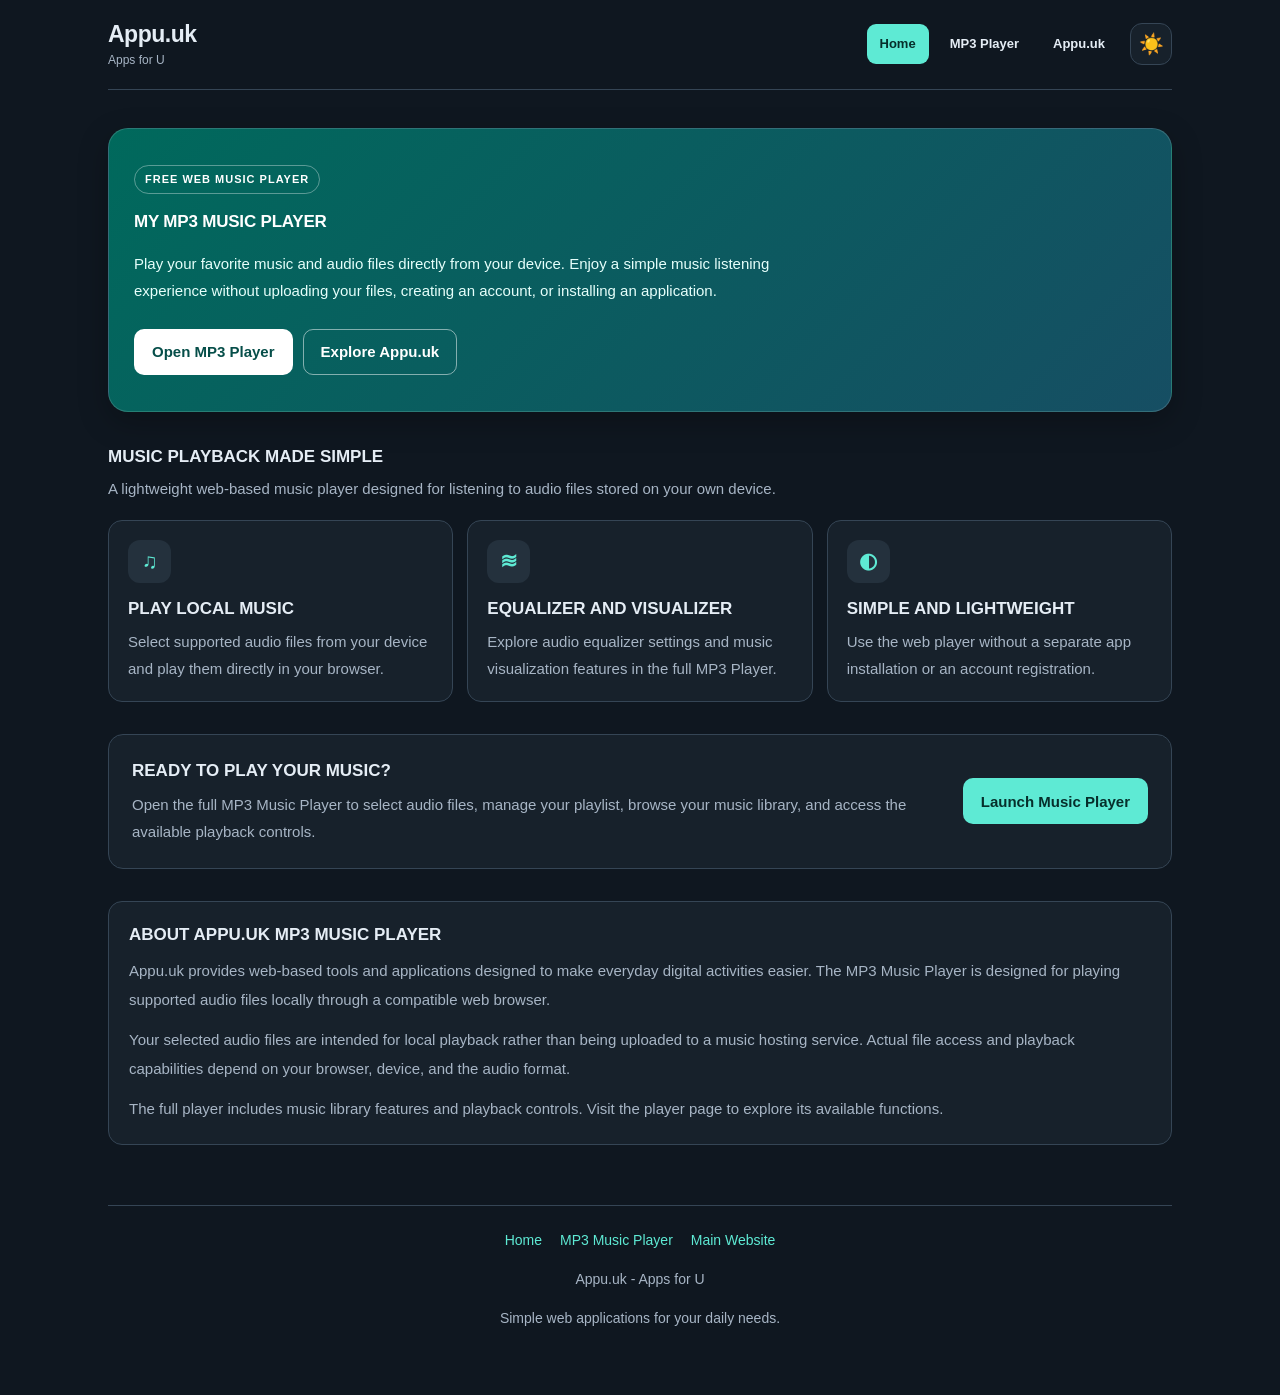
<file: index.html>
<!doctype html>
<html lang="en" class="appu-dark">
<head>
  <meta charset="utf-8">
  <meta name="viewport" content="width=device-width, initial-scale=1">

  <title>Appu.uk MP3 Player | Apps for U</title>

  <meta name="description" content="Discover the free Appu.uk MP3 Music Player. Play local music and audio files directly from your device without uploading files, signing up, or installing an app.">

  <meta name="theme-color" content="#0f1720">
  <meta name="color-scheme" content="dark light">

  <link rel="canonical" href="https://www.mp3.appu.uk/">
  <link rel="icon" href="https://www.mp3.appu.uk/player/icons/icon-512.webp" type="image/webp">

  <script>
    (function () {
      var theme = 'dark';

      try {
        var savedTheme = localStorage.getItem('appu-mp3-home-theme');

        if (savedTheme === 'day' || savedTheme === 'dark') {
          theme = savedTheme;
        }
      } catch (error) {}

      document.documentElement.classList.remove('appu-dark', 'appu-day');
      document.documentElement.classList.add('appu-' + theme);

      document.documentElement.style.colorScheme =
        theme === 'day' ? 'light' : 'dark';
    })();
  </script>

  <style>
    :root {
      color-scheme: dark;

      --amp-bg: #0f1720;
      --amp-surface: #17212b;
      --amp-surface2: #24313d;
      --amp-text: #e5edf5;
      --amp-muted: #a7b5c5;
      --amp-line: #354555;
      --amp-accent: #5eead4;
      --amp-accent-text: #062f2b;
      --amp-gradient-start: #00695c;
      --amp-gradient-end: #164e63;
      --amp-shadow: 0 10px 30px rgba(0,0,0,.25);
    }

    html.appu-dark {
      color-scheme: dark;

      --amp-bg: #0f1720;
      --amp-surface: #17212b;
      --amp-surface2: #24313d;
      --amp-text: #e5edf5;
      --amp-muted: #a7b5c5;
      --amp-line: #354555;
      --amp-accent: #5eead4;
      --amp-accent-text: #062f2b;
      --amp-gradient-start: #00695c;
      --amp-gradient-end: #164e63;
      --amp-shadow: 0 10px 30px rgba(0,0,0,.25);
    }

    html.appu-day {
      color-scheme: light;

      --amp-bg: #f3f7fb;
      --amp-surface: #ffffff;
      --amp-surface2: #e8eef5;
      --amp-text: #172033;
      --amp-muted: #465365;
      --amp-line: #b8c4d1;
      --amp-accent: #006b63;
      --amp-accent-text: #ffffff;
      --amp-gradient-start: #00695c;
      --amp-gradient-end: #164e63;
      --amp-shadow: 0 10px 30px rgba(15,23,42,.10);
    }

    * {
      box-sizing: border-box;

      transition:
        background-color 2s ease,
        color 2s ease,
        border-color 2s ease,
        box-shadow 2s ease;
    }

    html {
      min-height: 100%;
      background: var(--amp-bg);
      color: var(--amp-text);
      scroll-behavior: smooth;
    }

    body {
      min-height: 100vh;
      margin: 0;
      padding: 0;
      background: var(--amp-bg);
      color: var(--amp-text);
      font-family: Arial, Helvetica, sans-serif;
      font-size: 16px;
      line-height: 1.6;
    }

    .appu-theme-root {
      min-height: 100vh;
      background: var(--amp-bg);
      color: var(--amp-text);
    }

    a {
      color: var(--amp-accent);
      text-decoration: none;
    }

    a:hover {
      text-decoration: underline;
    }

    .appu-site {
      width: 100%;
      max-width: 1100px;
      min-height: 100vh;
      margin: 0 auto;
      padding: 0 18px 35px;
    }

    /* HEADER */

    .appu-header {
      display: flex;
      align-items: center;
      justify-content: space-between;
      gap: 18px;
      padding: 20px 0;
      border-bottom: 1px solid var(--amp-line);
    }

    .appu-brand {
      display: inline-block;
      flex: 0 0 auto;
      min-width: 0;
      color: var(--amp-text);
      text-decoration: none;
    }

    .appu-brand:hover {
      text-decoration: none;
    }

    .appu-brand-name {
      display: block;
      font-size: 23px;
      font-weight: 800;
      line-height: 1.25;
      letter-spacing: -.5px;
    }

    .appu-brand-tagline {
      display: block;
      margin-top: 3px;
      color: var(--amp-muted);
      font-size: 12px;
      line-height: 1.4;
    }

    .appu-header-right {
      display: flex;
      flex: 0 1 auto;
      align-items: center;
      justify-content: flex-end;
      gap: 12px;
      min-width: 0;
      margin-left: auto;
    }

    .appu-desktop-nav {
      display: flex;
      align-items: center;
      justify-content: flex-end;
      gap: 8px;
    }

    .appu-nav-link {
      display: inline-flex;
      align-items: center;
      justify-content: center;
      min-height: 40px;
      padding: 8px 13px;
      border-radius: 9px;
      color: var(--amp-text);
      font-size: 13px;
      font-weight: 700;
      white-space: nowrap;
    }

    .appu-nav-link:hover {
      background: var(--amp-surface2);
      text-decoration: none;
    }

    .appu-nav-link-primary {
      background: var(--amp-accent);
      color: var(--amp-accent-text);
    }

    .appu-nav-link-primary:hover {
      background: var(--amp-gradient-start);
      color: #ffffff;
    }

    /* THEME TOGGLE */

    .appu-theme-toggle {
      display: inline-flex;
      flex: 0 0 auto;
      align-items: center;
      justify-content: center;
      width: 42px;
      height: 42px;
      margin: 0;
      padding: 0;
      border: 1px solid var(--amp-line);
      border-radius: 12px;
      background: var(--amp-surface);
      color: var(--amp-text);
      font-family: Arial, Helvetica, sans-serif;
      font-size: 20px;
      line-height: 1;
      cursor: pointer;
    }

    .appu-theme-toggle:hover {
      background: var(--amp-surface2);
    }

    .appu-theme-toggle:focus-visible {
      outline: 2px solid var(--amp-accent);
      outline-offset: 3px;
    }

    .appu-theme-toggle .appu-icon-day,
    .appu-theme-toggle .appu-icon-night {
      display: none;
      align-items: center;
      justify-content: center;
      line-height: 1;
    }

    html.appu-dark .appu-theme-toggle .appu-icon-day {
      display: inline-flex;
    }

    html.appu-day .appu-theme-toggle .appu-icon-night {
      display: inline-flex;
    }

    /* MAIN */

    .appu-main {
      padding: 38px 0 25px;
    }

    .appu-hero {
      position: relative;
      overflow: hidden;
      padding: 36px 25px;
      border: 1px solid rgba(255,255,255,.15);
      border-radius: 20px;
      background: linear-gradient(
        135deg,
        var(--amp-gradient-start),
        var(--amp-gradient-end)
      );
      color: #ffffff;
      box-shadow: var(--amp-shadow);
    }

    .appu-eyebrow {
      display: inline-block;
      margin-bottom: 15px;
      padding: 5px 10px;
      border: 1px solid rgba(255,255,255,.35);
      border-radius: 999px;
      color: #ffffff;
      font-size: 11px;
      font-weight: 700;
      letter-spacing: 1px;
      text-transform: uppercase;
    }

    /* DESKTOP HEADING SIZES */

    .appu-hero h1,
    .appu-section-heading,
    .appu-feature h3,
    .appu-player-card h2,
    .appu-info h2 {
      font-size: 17px;
      font-weight: 800;
      line-height: 1.5;
      text-transform: uppercase;
    }

    .appu-hero h1 {
      max-width: 700px;
      margin: 0 0 15px;
      color: #ffffff;
      letter-spacing: -.2px;
    }

    /* DESKTOP PARAGRAPH SIZE */

    p {
      font-size: 15px;
    }

    .appu-hero p {
      max-width: 650px;
      margin: 0;
      color: #e6fffb;
      line-height: 1.8;
    }

    .appu-hero-actions {
      display: flex;
      flex-wrap: wrap;
      gap: 10px;
      margin-top: 25px;
    }

    .appu-button {
      display: inline-flex;
      align-items: center;
      justify-content: center;
      min-height: 46px;
      padding: 11px 17px;
      border: 1px solid transparent;
      border-radius: 10px;
      font-size: 15px;
      font-weight: 700;
      line-height: 1.4;
      text-align: center;

      transition:
        background-color 2s ease,
        color 2s ease,
        border-color 2s ease,
        box-shadow 2s ease;
    }

    .appu-button-primary {
      background: #ffffff;
      color: #064e49;
    }

    .appu-button-primary:hover {
      background: #e6fffb;
      text-decoration: none;
    }

    .appu-button-secondary {
      border-color: rgba(255,255,255,.5);
      background: transparent;
      color: #ffffff;
    }

    .appu-button-secondary:hover {
      background: rgba(255,255,255,.12);
      text-decoration: none;
    }

    /* SECTIONS */

    .appu-section {
      margin-top: 32px;
    }

    .appu-section-heading {
      margin: 0 0 7px;
      color: var(--amp-text);
    }

    .appu-section-description {
      margin: 0 0 18px;
      color: var(--amp-muted);
      line-height: 1.7;
    }

    .appu-feature-grid {
      display: grid;
      grid-template-columns: repeat(3, minmax(0, 1fr));
      gap: 14px;
    }

    .appu-feature {
      min-width: 0;
      padding: 19px;
      border: 1px solid var(--amp-line);
      border-radius: 14px;
      background: var(--amp-surface);
    }

    .appu-feature-icon {
      display: flex;
      align-items: center;
      justify-content: center;
      width: 43px;
      height: 43px;
      margin-bottom: 13px;
      border-radius: 12px;
      background: var(--amp-surface2);
      color: var(--amp-accent);
      font-size: 21px;
      font-weight: 700;
    }

    .appu-feature h3 {
      margin: 0 0 7px;
      color: var(--amp-text);
    }

    .appu-feature p {
      margin: 0;
      color: var(--amp-muted);
      line-height: 1.8;
    }

    /* PLAYER CARD */

    .appu-player-card {
      display: flex;
      align-items: center;
      justify-content: space-between;
      gap: 20px;
      padding: 23px;
      border: 1px solid var(--amp-line);
      border-radius: 15px;
      background: var(--amp-surface);
    }

    .appu-player-card-content {
      flex: 1 1 auto;
      min-width: 0;
    }

    .appu-player-card h2 {
      margin: 0 0 7px;
      color: var(--amp-text);
    }

    .appu-player-card p {
      margin: 0;
      color: var(--amp-muted);
      line-height: 1.8;
    }

    .appu-player-card-action {
      flex: 0 0 auto;
    }

    .appu-button-accent {
      background: var(--amp-accent);
      color: var(--amp-accent-text);
    }

    .appu-button-accent:hover {
      background: var(--amp-gradient-start);
      color: #ffffff;
      text-decoration: none;
    }

    /* ABOUT */

    .appu-info {
      padding: 20px;
      border: 1px solid var(--amp-line);
      border-radius: 14px;
      background: var(--amp-surface);
    }

    .appu-info h2 {
      margin: 0 0 10px;
      color: var(--amp-text);
    }

    .appu-info p {
      margin: 0 0 12px;
      color: var(--amp-muted);
      line-height: 1.9;
    }

    .appu-info p:last-child {
      margin-bottom: 0;
    }

    /* FOOTER */

    .appu-footer {
      margin-top: 35px;
      padding: 22px 0 15px;
      border-top: 1px solid var(--amp-line);
      color: var(--amp-muted);
      font-size: 14px;
      line-height: 1.8;
      text-align: center;
    }

    .appu-footer p {
      font-size: 14px;
    }

    .appu-footer-links {
      display: flex;
      flex-wrap: wrap;
      align-items: center;
      justify-content: center;
      gap: 8px 18px;
      margin-bottom: 10px;
    }

    /* MOBILE NAV */

    .appu-mobile-nav {
      display: none;
    }

    @media (max-width: 900px) {
      .appu-header {
        gap: 12px;
      }

      .appu-header-right {
        gap: 8px;
      }

      .appu-desktop-nav {
        gap: 4px;
      }

      .appu-nav-link {
        padding: 8px 9px;
        font-size: 15px;
      }
    }

    /* MOBILE */

    @media (max-width: 768px) {
      body {
        padding-bottom: 68px;
      }

      .appu-site {
        padding: 0 13px 25px;
      }

      .appu-header {
        justify-content: space-between;
        gap: 12px;
        padding: 15px 0;
      }

      .appu-brand-name {
        font-size: 21px;
      }

      .appu-header-right {
        flex: 0 0 auto;
        margin-left: auto;
      }

      .appu-desktop-nav {
        display: none;
      }

      .appu-theme-toggle {
        width: 42px;
        height: 42px;
      }

      .appu-main {
        padding-top: 20px;
      }

      .appu-hero {
        padding: 27px 19px;
        border-radius: 16px;
      }

      /* MOBILE HEADING SIZE */

      .appu-hero h1,
      .appu-section-heading,
      .appu-feature h3,
      .appu-player-card h2,
      .appu-info h2 {
        font-size: 15px;
        text-transform: uppercase;
      }

      /* MOBILE PARAGRAPH SIZE */

      p,
      .appu-hero p,
      .appu-section-description,
      .appu-feature p,
      .appu-player-card p,
      .appu-info p {
        font-size: 15px;
      }

      .appu-feature-grid {
        grid-template-columns: 1fr;
        gap: 11px;
      }

      .appu-feature {
        padding: 16px;
      }

      .appu-feature-icon {
        margin-bottom: 9px;
      }

      .appu-player-card {
        align-items: flex-start;
        flex-direction: column;
        gap: 16px;
        padding: 18px;
      }

      .appu-player-card-action {
        width: 100%;
      }

      .appu-player-card-action .appu-button {
        width: 100%;
      }

      .appu-mobile-nav {
        position: fixed;
        right: 0;
        bottom: 0;
        left: 0;
        z-index: 1000;

        display: flex;
        align-items: center;
        justify-content: space-around;

        height: 64px;
        padding-bottom: env(safe-area-inset-bottom);

        border-top: 1px solid var(--amp-line);
        background: var(--amp-surface);
      }

      .appu-mobile-nav a {
        display: flex;
        flex: 1 1 0;
        align-items: center;
        justify-content: center;
        flex-direction: column;
        gap: 3px;

        min-width: 0;
        height: 100%;

        color: var(--amp-text);
        font-size: 14px;
        font-weight: 700;
        line-height: 1.3;
        text-decoration: none;
      }

      .appu-mobile-nav a:hover {
        background: var(--amp-surface2);
      }

      .appu-mobile-nav-icon {
        font-size: 20px;
        line-height: 1.2;
      }

      .appu-mobile-nav .appu-mobile-active {
        color: var(--amp-accent);
      }
    }

    @media (prefers-reduced-motion: reduce) {
      *,
      *::before,
      *::after {
        scroll-behavior: auto;
        transition: none;
      }
    }
  </style>
</head>

<body>
  <div class="appu-theme-root" id="appu-theme-root">

    <div class="appu-site">

      <header class="appu-header">
        <a class="appu-brand"
           href="https://www.mp3.appu.uk/"
           aria-label="Appu.uk MP3 Player homepage">

          <span class="appu-brand-name">Appu.uk</span>
          <span class="appu-brand-tagline">Apps for U</span>
        </a>

        <div class="appu-header-right">
          <nav class="appu-desktop-nav" aria-label="Main navigation">
            <a class="appu-nav-link appu-nav-link-primary"
               href="https://www.mp3.appu.uk/">Home</a>

            <a class="appu-nav-link"
               href="https://www.mp3.appu.uk/player">MP3 Player</a>

            <a class="appu-nav-link"
               href="https://www.appu.uk/">Appu.uk</a>
          </nav>

          <button
            class="appu-theme-toggle"
            id="appu-theme-toggle"
            type="button"
            aria-label="Switch to day theme"
            title="Switch to day theme">

            <span class="appu-icon-day" aria-hidden="true">☀️</span>
            <span class="appu-icon-night" aria-hidden="true">🌙</span>
          </button>
        </div>
      </header>

      <main class="appu-main">

        <section class="appu-hero">
          <span class="appu-eyebrow">Free Web Music Player</span>

          <h1>My MP3 Music Player</h1>

          <p>
            Play your favorite music and audio files directly from your device.
            Enjoy a simple music listening experience without uploading your
            files, creating an account, or installing an application.
          </p>

          <div class="appu-hero-actions">
            <a class="appu-button appu-button-primary"
               href="https://www.mp3.appu.uk/player">
              Open MP3 Player
            </a>

            <a class="appu-button appu-button-secondary"
               href="https://www.appu.uk/">
              Explore Appu.uk
            </a>
          </div>
        </section>

        <section class="appu-section" aria-labelledby="features-title">
          <h2 class="appu-section-heading" id="features-title">
            Music Playback Made Simple
          </h2>

          <p class="appu-section-description">
            A lightweight web-based music player designed for listening to
            audio files stored on your own device.
          </p>

          <div class="appu-feature-grid">

            <article class="appu-feature">
              <div class="appu-feature-icon" aria-hidden="true">♫</div>

              <h3>Play Local Music</h3>

              <p>
                Select supported audio files from your device and play them
                directly in your browser.
              </p>
            </article>

            <article class="appu-feature">
              <div class="appu-feature-icon" aria-hidden="true">≋</div>

              <h3>Equalizer and Visualizer</h3>

              <p>
                Explore audio equalizer settings and music visualization
                features in the full MP3 Player.
              </p>
            </article>

            <article class="appu-feature">
              <div class="appu-feature-icon" aria-hidden="true">◐</div>

              <h3>Simple and Lightweight</h3>

              <p>
                Use the web player without a separate app installation or
                an account registration.
              </p>
            </article>

          </div>
        </section>

        <section class="appu-section" aria-labelledby="player-title">
          <div class="appu-player-card">

            <div class="appu-player-card-content">
              <h2 id="player-title">Ready to Play Your Music?</h2>

              <p>
                Open the full MP3 Music Player to select audio files, manage
                your playlist, browse your music library, and access the
                available playback controls.
              </p>
            </div>

            <div class="appu-player-card-action">
              <a class="appu-button appu-button-accent"
                 href="https://www.mp3.appu.uk/player">
                Launch Music Player
              </a>
            </div>

          </div>
        </section>

        <section class="appu-section appu-info" aria-labelledby="about-title">
          <h2 id="about-title">About Appu.uk MP3 Music Player</h2>

          <p>
            Appu.uk provides web-based tools and applications designed to
            make everyday digital activities easier. The MP3 Music Player
            is designed for playing supported audio files locally through
            a compatible web browser.
          </p>

          <p>
            Your selected audio files are intended for local playback rather
            than being uploaded to a music hosting service. Actual file access
            and playback capabilities depend on your browser, device, and the
            audio format.
          </p>

          <p>
            The full player includes music library features and playback
            controls. Visit the player page to explore its available functions.
          </p>
        </section>

      </main>

      <footer class="appu-footer">
        <nav class="appu-footer-links" aria-label="Footer navigation">
          <a href="https://www.mp3.appu.uk/">Home</a>
          <a href="https://www.mp3.appu.uk/player">MP3 Music Player</a>
          <a href="https://www.appu.uk/">Main Website</a>
        </nav>

        <p>Appu.uk - Apps for U</p>
        <p>Simple web applications for your daily needs.</p>
      </footer>

    </div>

    <nav class="appu-mobile-nav" aria-label="Mobile navigation">
      <a class="appu-mobile-active" href="https://www.mp3.appu.uk/">
        <span class="appu-mobile-nav-icon" aria-hidden="true">⌂</span>
        <span>Home</span>
      </a>

      <a href="https://www.mp3.appu.uk/player">
        <span class="appu-mobile-nav-icon" aria-hidden="true">♫</span>
        <span>Player</span>
      </a>

      <a href="https://www.appu.uk/">
        <span class="appu-mobile-nav-icon" aria-hidden="true">▦</span>
        <span>Apps</span>
      </a>
    </nav>

  </div>

  <script>
    (function () {
      'use strict';

      var root = document.getElementById('appu-theme-root');
      var toggle = document.getElementById('appu-theme-toggle');
      var storageKey = 'appu-mp3-home-theme';
      var html = document.documentElement;

      function applyTheme(theme, save) {
        var isDay = theme === 'day';
        var selectedTheme = isDay ? 'day' : 'dark';

        html.classList.toggle('appu-day', isDay);
        html.classList.toggle('appu-dark', !isDay);

        html.style.colorScheme = isDay ? 'light' : 'dark';

        root.classList.toggle('appu-day', isDay);
        root.classList.toggle('appu-dark', !isDay);

        toggle.setAttribute(
          'aria-label',
          isDay ? 'Switch to dark theme' : 'Switch to day theme'
        );

        toggle.setAttribute(
          'title',
          isDay ? 'Switch to dark theme' : 'Switch to day theme'
        );

        if (save) {
          try {
            localStorage.setItem(storageKey, selectedTheme);
          } catch (error) {}
        }

        var themeColor = document.querySelector('meta[name="theme-color"]');

        if (themeColor) {
          themeColor.setAttribute(
            'content',
            isDay ? '#f3f7fb' : '#0f1720'
          );
        }
      }

      var initialTheme = html.classList.contains('appu-day') ? 'day' : 'dark';

      root.classList.toggle('appu-day', initialTheme === 'day');
      root.classList.toggle('appu-dark', initialTheme !== 'day');

      applyTheme(initialTheme, false);

      toggle.addEventListener('click', function () {
        var nextTheme = html.classList.contains('appu-day')
          ? 'dark'
          : 'day';

        applyTheme(nextTheme, true);
      });
    })();
  </script>
</body>
</html>
</file>
